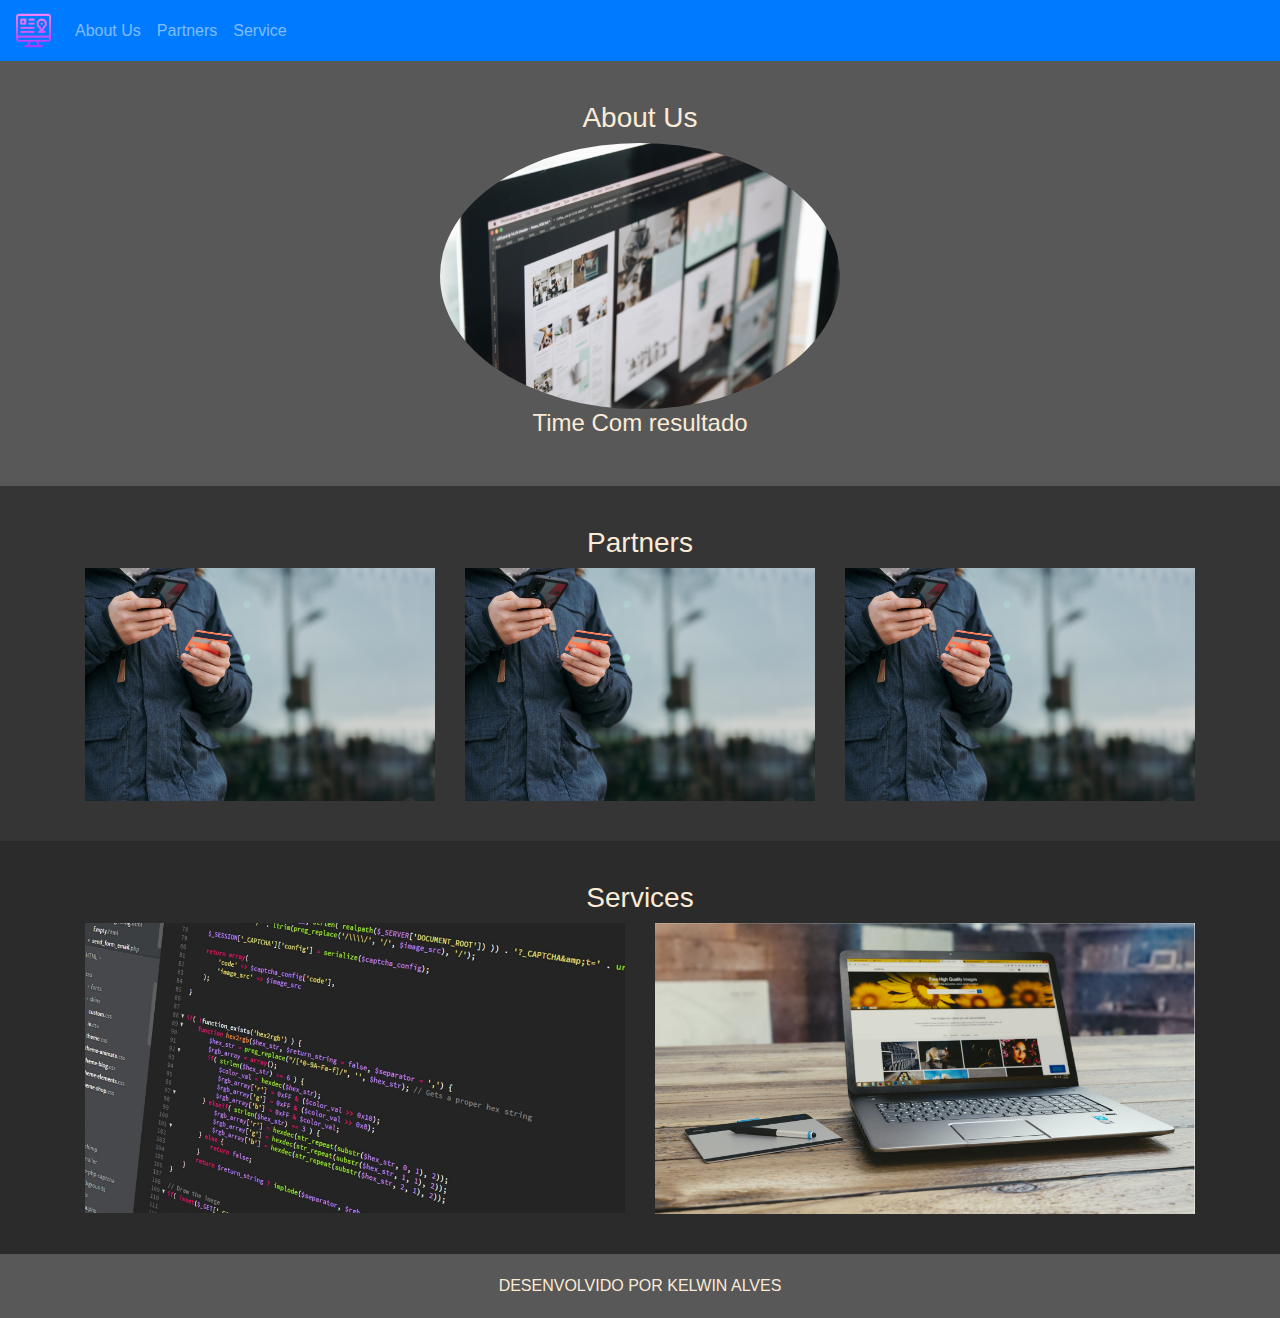
<file: Bootstrap/index.html>
<!DOCTYPE html>
<html lang="pt-BR">
<head>
    <title>My Bootstrap page</title>
    <meta charset="UTF-8">
    <meta http-equiv="X-UA-Compatible" content="IE=edge">
    <meta name="viewport" content="width=device-width, initial-scale=1.0">
    <link rel="stylesheet" href="https://cdn.jsdelivr.net/npm/bootstrap@4.0.0/dist/css/bootstrap.min.css" integrity="sha384-Gn5384xqQ1aoWXA+058RXPxPg6fy4IWvTNh0E263XmFcJlSAwiGgFAW/dAiS6JXm" crossorigin="anonymous">
    <link rel="stylesheet" href="index.css" />
</head>
<body>
    <nav class="navbar navbar-expand-lg navbar-dark bg-primary">
        <a class="navbar-brand" href="#"> 
            <img src="assets/landing-page.png" width="35px" />
        </a>
        <div class="collapse navbar-collapse">
            <ul class="navbar-nav mr-auto">
                <li class="nav-item">
                  <a class="nav-link" href="#AboutUs">About Us</a>
                </li>
                <li class="nav-item">
                  <a class="nav-link" href="#Partners">Partners</a>
                </li>
                <li class="nav-item">
                  <a class="nav-link" href="#Service">Service</a>
                </li>
              </ul>
        </div>
    </nav>
    <section id="AboutUs">
        <div class="container-fluid About_Us text-center">
          <h3> About Us </h3>
          <img class="rounded-circle" src="assets/pexels-tranmautritam-326514.jpg" width="400px"/>
          <h4> Time Com resultado </h4>
        </div>
    </section>

    <section id="Partners">
      <div class="container-fluid  text-center partner">
        <h3> Partners</h3>
        <div class="container">
          <div class="row">
            <div class="col-md-4"><img src="assets/pexels-anete-lusina-6353673.jpg" width="100%"/></div>
            <div class="col-md-4"><img src="assets/pexels-anete-lusina-6353673.jpg" width="100%"/></div>
            <div class="col-md-4"><img src="assets/pexels-anete-lusina-6353673.jpg" width="100%"/></div>
          </div>          
        </div>
      </div>
    </section>

    <section id="Service">
      <div class="container-fluid text-center services">
        <h3> Services </h3>
        <div class="container">
          <div class="row">
            <div class="col-md-6">
              <img src="assets/pexels-pixabay-270348.jpg" width="100%"/>
            </div>
            <div class="col-md-6">
              <img src="assets/pexels-monoar-rahman-109371.jpg" width="100%"/>
            </div>
          </div>
        </div>
      </div>
    </section>
    <footer class="text-center">
      <p> DESENVOLVIDO POR KELWIN ALVES</p>
    </footer>
</body>
</html>
</file>
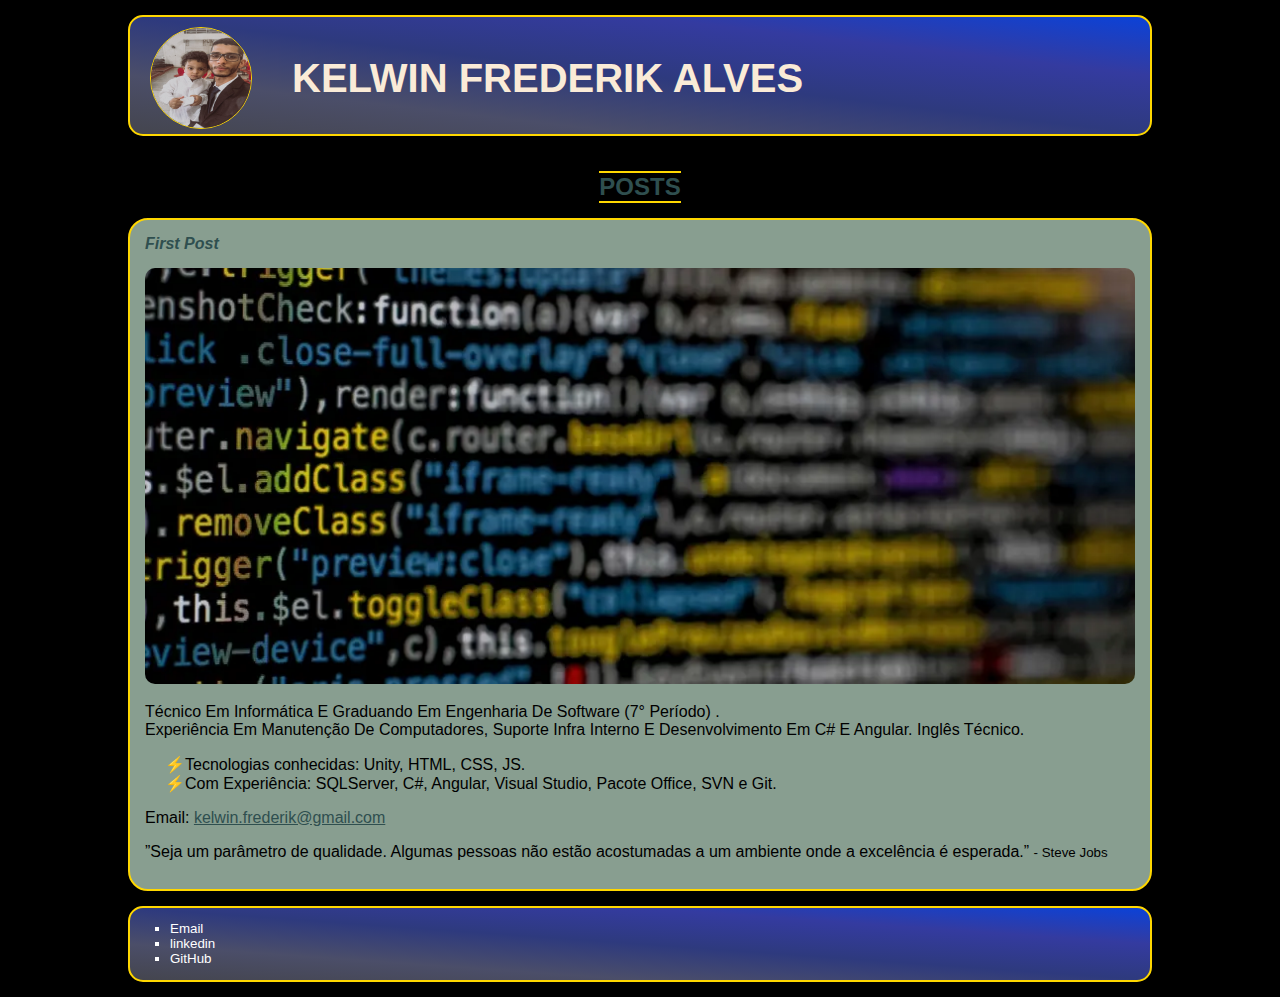
<file: IntoducaoWebsitesHtml5Css3/index.html>
<!DOCTYPE html>
<html lang="pt-BR">
<head>
    <meta charset="UTF-8">
    <meta http-equiv="X-UA-Compatible" content="IE=edge">
    <meta name="viewport" content="width=device-width, initial-scale=1.0">
    <link rel="stylesheet" href="index.css"/>
    <title> Kelwin Alves </title>
</head>
<body>
    <header id="titleHeader">
        <section id="headerSection">
            <img id="fotoPerfil" alt="Foto kelwin e Davi" src="../Assets/KelwinAlves.jpeg" Width="200px"/>
            <a href="https://www.linkedin.com/in/kelwin-frederik-alves/" target="_blank"> 
                <h1 id="title"> Kelwin Frederik Alves </h1>
            </a>
        </section>
    </header>
    <header id="subtitleHeader"><h2 class="subtitle"> Posts </h2></header>
    <section>
        <article class="post">
            <header><h3 class="posttitle"> First Post </h3></header>
            <img class="postImage" alt="screen Code Photo" src="../Assets/CodeScreen.webp" Width="auto"/>
            <p class="postcontent"> 
                Técnico em Informática e Graduando em Engenharia de Software (7° Período) .
                <br />

                Experiência em Manutenção de computadores, suporte Infra Interno e desenvolvimento em C# e Angular.
                inglês técnico.
                <ul class="EmojiList">
                    <li>
                        Tecnologias conhecidas: Unity, HTML, CSS, JS.
                    </li>
                    <li>
                        Com Experiência: SQLServer, C#, Angular, Visual Studio, Pacote Office, SVN e Git.
                    </li>
                </ul>
                
                <p> Email: <a target="_blank" href="mailto:kelwin.frederik@gmail.com"> kelwin.frederik@gmail.com</a></p>
                ”Seja um parâmetro de qualidade. Algumas pessoas não estão acostumadas a um ambiente onde a excelência é esperada.” <small>- Steve Jobs</smal>
            </p>
        </article>
    </section>
    <footer>
        <ul>
            <a target="_blank" href="mailto:kelwin.frederik@gmail.com"><li> Email </li></a>
            <a target="_blank" href="https://www.linkedin.com/in/kelwin-frederik-alves/" ><li> linkedin </li></a>
            <a target="_blank" href="https://github.com/KelwinFrederik" > <li>GitHub </li></a>
        </ul>
    </footer>
</body>
</html>
</file>
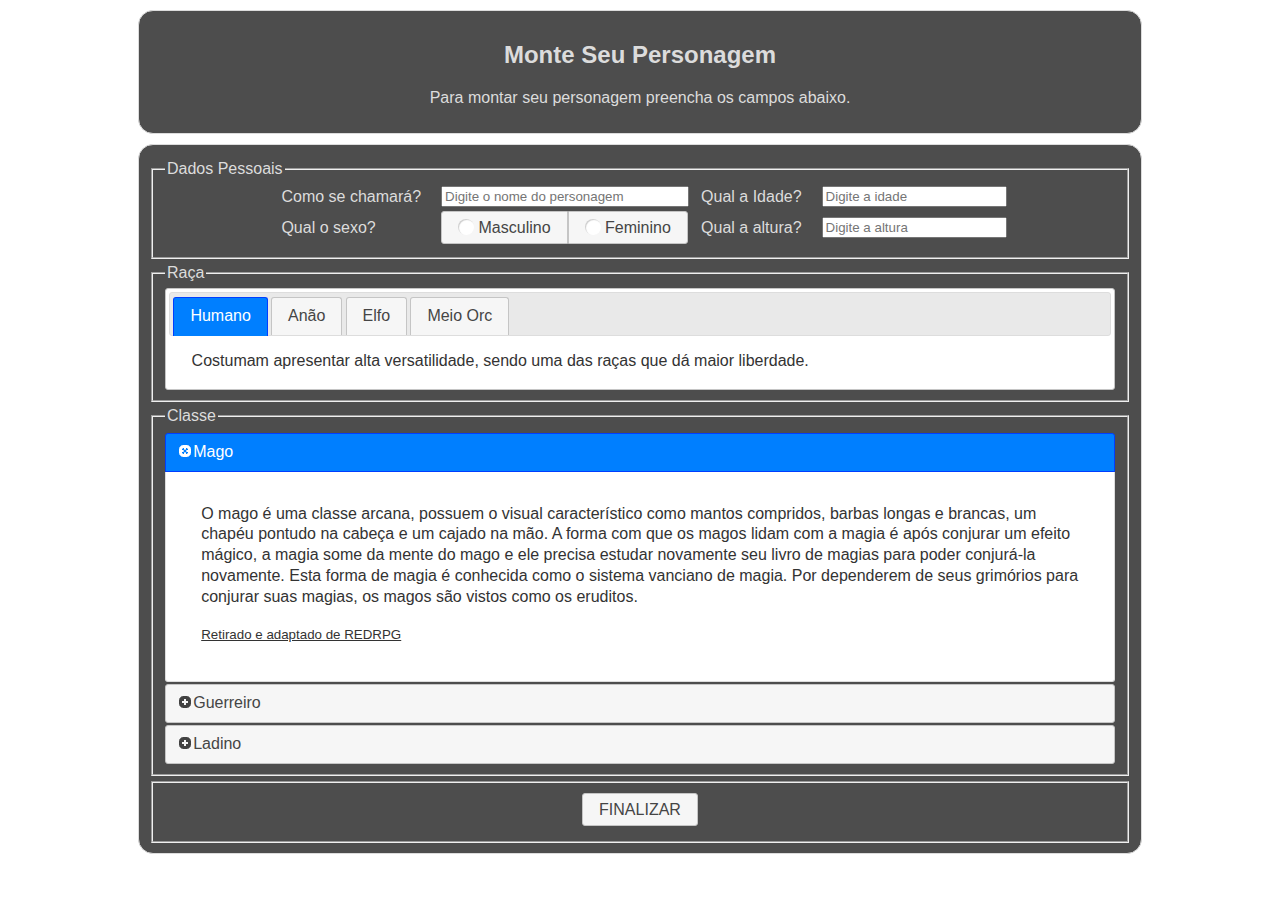
<file: PraticaPrimeirosPassosDevWeb/index.html>
<!DOCTYPE html>
<html lang="en">
<head>
    <meta charset="UTF-8">
    <meta http-equiv="X-UA-Compatible" content="IE=edge">
    <meta name="viewport" content="width=device-width, initial-scale=1.0">
    
    <link href="jquery-ui-1.13.1/jquery-ui.min.css" rel="stylesheet">
    <link rel="stylesheet" href="index.css"/>   

    <title> Personagem </title>
</head>
<body>
    <section id="section1">
        <h2> Monte Seu Personagem </h2>
        <p>Para montar seu personagem preencha os campos abaixo.</p>
    </section>

    <section>
        <fieldset>
            <legend>Dados Pessoais</legend>
            <table align="center">
                <tr>
                    <td><span class="Label-input">Como se chamará?</span></td>
                    <td><input id="autocomplete" type="text" placeholder="Digite o nome do personagem"/></td>
                    <td><span class="Label-input">Qual a Idade?</span></td>
                    <td><input id="idade" type="number" placeholder="Digite a idade"/></td>
                </tr>
                <tr>
                    <td><span class="Label-input">Qual o sexo?</span></td>
                    <td>
                        <div id="radioset">
                            <label for="masculino">Masculino</label>
                            <input id="masculino" name="sexo" type="radio"/>
                            <label for="feminino">Feminino</label>
                            <input id="feminino" name="sexo" type="radio"/>
                        </div>
                    </td>
                    <td><span class="Label-input">Qual a altura?</span></td>
                    <td><input id="altura" type="number" placeholder="Digite a altura"/></td>
                </tr>
            </table>
        </fieldset>

        <fieldset>
            <legend> Raça </legend>
            <div id="tabs">
                <ul>
                    <li><a href="#Humano">Humano</a></li>
                    <li><a href="#Anao">Anão</a></li>
                    <li><a href="#Elfo">Elfo</a></li>
                    <li><a href="#MeioOrc">Meio Orc</a></li>
                </ul>
                <div id="Humano">Costumam apresentar alta versatilidade, sendo uma das raças que dá maior liberdade.</div>
                <div id="Anao">Os anões são seres pequenos e robustos, rabugentos e teimosos. Normalmente ostentam uma longa barba, símbolo de poder, força, honra e orgulho racial.</div>
                <div id="Elfo">Os elfos são criaturas mágicas, normalmente ligadas à beleza da vida, à arte, e a um sentimento de saudade e reivindicação.</div>
                <div id="MeioOrc">Essa raça é o resultado dos filhos de orcs com humanos, de vez em quando tribos orcs e reinos humanos formam alianças e acabam tendo um caso ou outro.</div>
            </div>
        </fieldset>

        <fieldset>
            <legend>Classe</legend>
            <div id="accordion">
                <h3>Mago</h3>
                <div>
                    <p>O mago é uma classe arcana, possuem o visual característico como mantos compridos, barbas longas e brancas, um chapéu pontudo na cabeça e um cajado na mão. A forma com que os magos lidam com a magia é após conjurar um efeito mágico, a magia some da mente do mago e ele precisa estudar novamente seu livro de magias para poder conjurá-la novamente. Esta forma de magia é conhecida como o sistema vanciano de magia. Por dependerem de seus grimórios para conjurar suas magias, os magos são vistos como os eruditos.</p>
                    <small><a href="https://www.rederpg.com.br/2019/12/01/dd-5a-edicao-jogando-com-classe-mago/" target="_bank"> Retirado e adaptado de REDRPG </a></small>
                </div>
                <h3>Guerreiro</h3>
                <div>
                    <p>O guerreiro remete a imagem icônica do herói em armadura empunhando sua arma contra um inimigo aparentemente mais poderoso que ele.O que o torna especial é a sua habilidade de lutar com armas. Enquanto o bárbaro usa a fúria para aumentar sua força e se impor diante do inimigo, o guerreiro utiliza-se de técnicas de luta praticadas a exaustão para antever os movimentos do inimigo e contra-atacar de maneira adequada. O guerreiro pode dedicar sua vida a uma única arma até se tornar um mestre, ou pode treinar diferentes estilos para surpreender seu inimigo.</p>
                    <small><a href="https://www.rederpg.com.br/2018/12/02/dd-5a-edicao-jogando-com-classe-guerreiro/" target="_bank"> Retirado e adaptado de REDRPG </a></small>
                </div>
                <h3>Ladino</h3>
                <div>
                    <p>À primeira vista, o nome dessa classe pode induzir o jogador a achar que se trata de uma classe para personagens exclusivamente desonestos, mas não é bem o caso. Não que isso esteja muito longe da verdade, uma vez que o ladino usa artimanhas e trapaças para atingir seus objetivos, mas nem por isso ele precisa ser maligno. O que define o ladino é a forma como ele usa as habilidades a seu dispor, Alguns podem preferir se especializar nas habilidades de furtividade e enganação, outros podem preferir as habilidades de roubo, enquanto outros podem favorecer as habilidades para explorar ruínas abandonadas e evitar armadilhas.</p>
                    <small><a href="https://www.rederpg.com.br/2019/06/09/dd-5a-edicao-jogando-com-classe-ladino/" target="_bank"> Retirado e adaptado de REDRPG </a></small>
                </div>
            </div>
        </fieldset>

        <fieldset>
            <Button id="buttonFinalizar"> FINALIZAR </Button>
        </fieldset>
    </section>

    <script src="jquery-ui-1.13.1/external/jquery/jquery.js"></script>
    <script src="jquery-ui-1.13.1/jquery-ui.min.js"></script>
    <script src="index.js"></script>
</body>
</html>
</file>
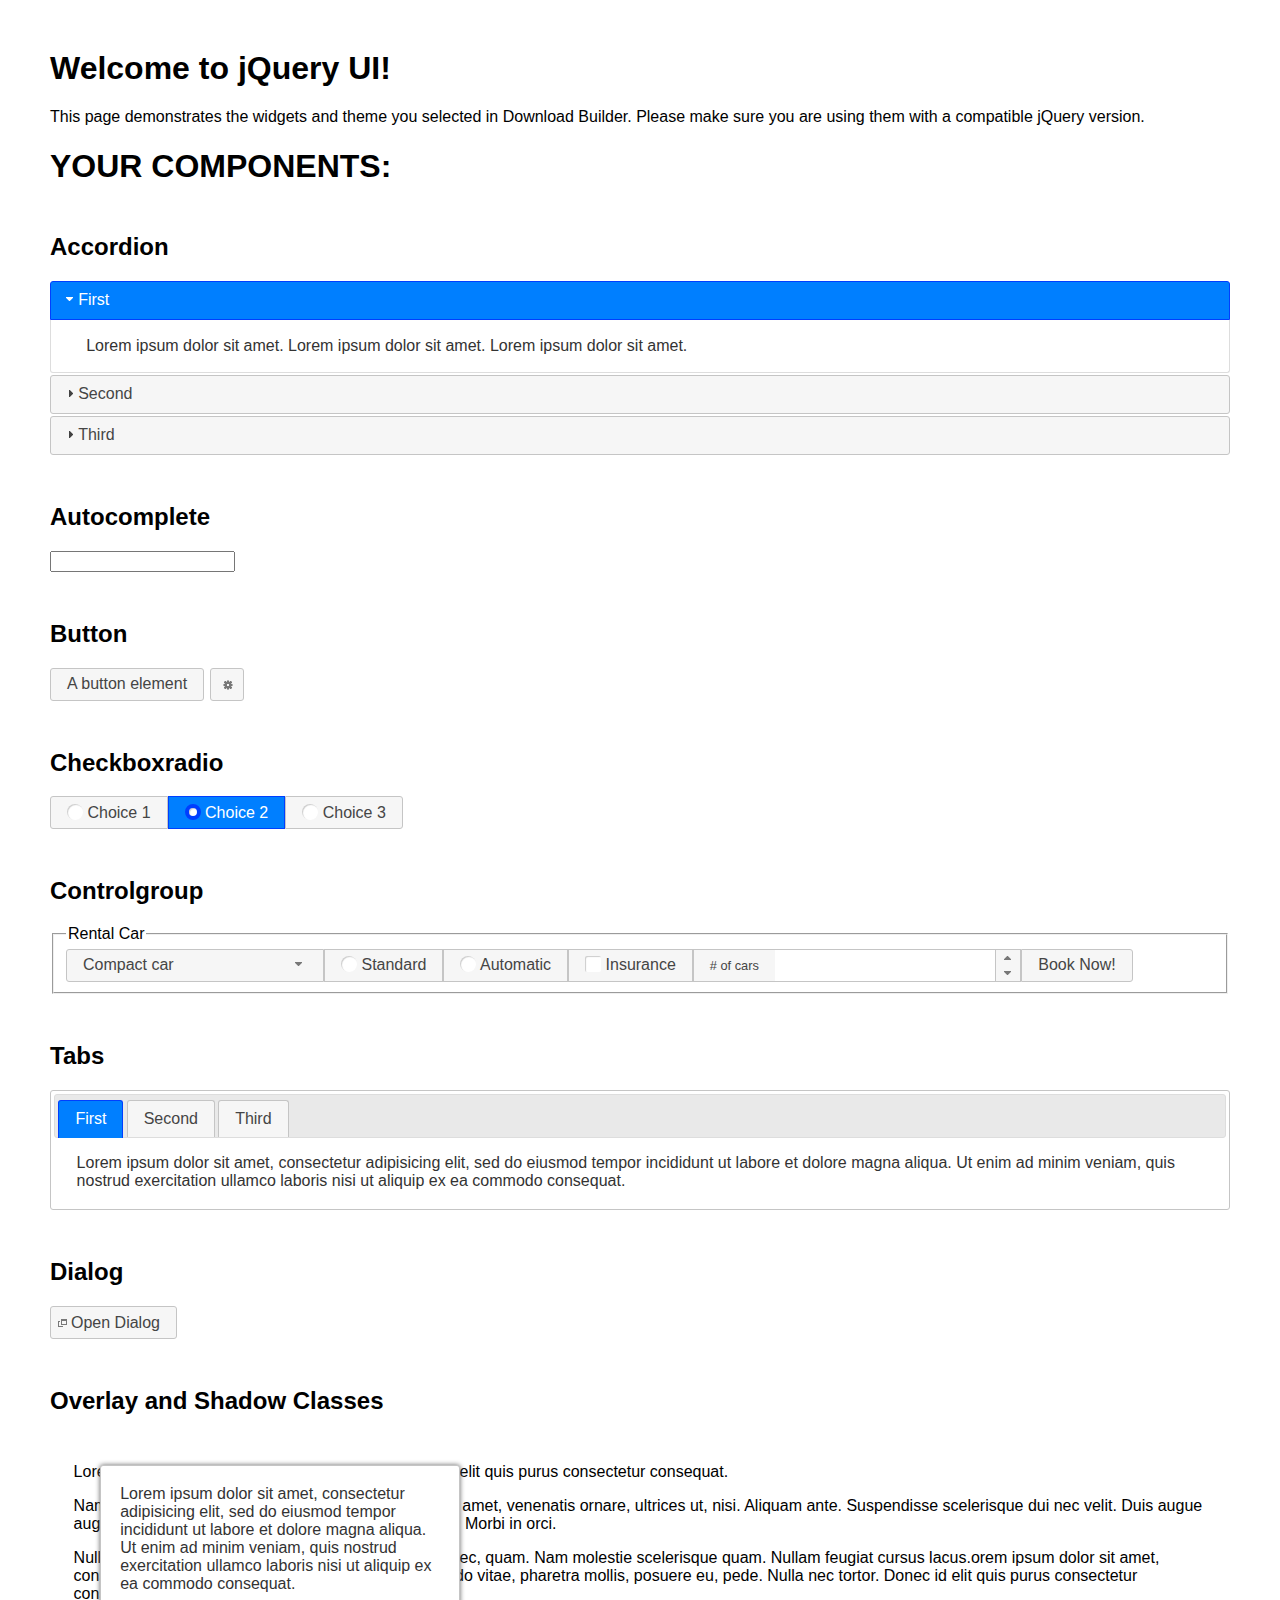
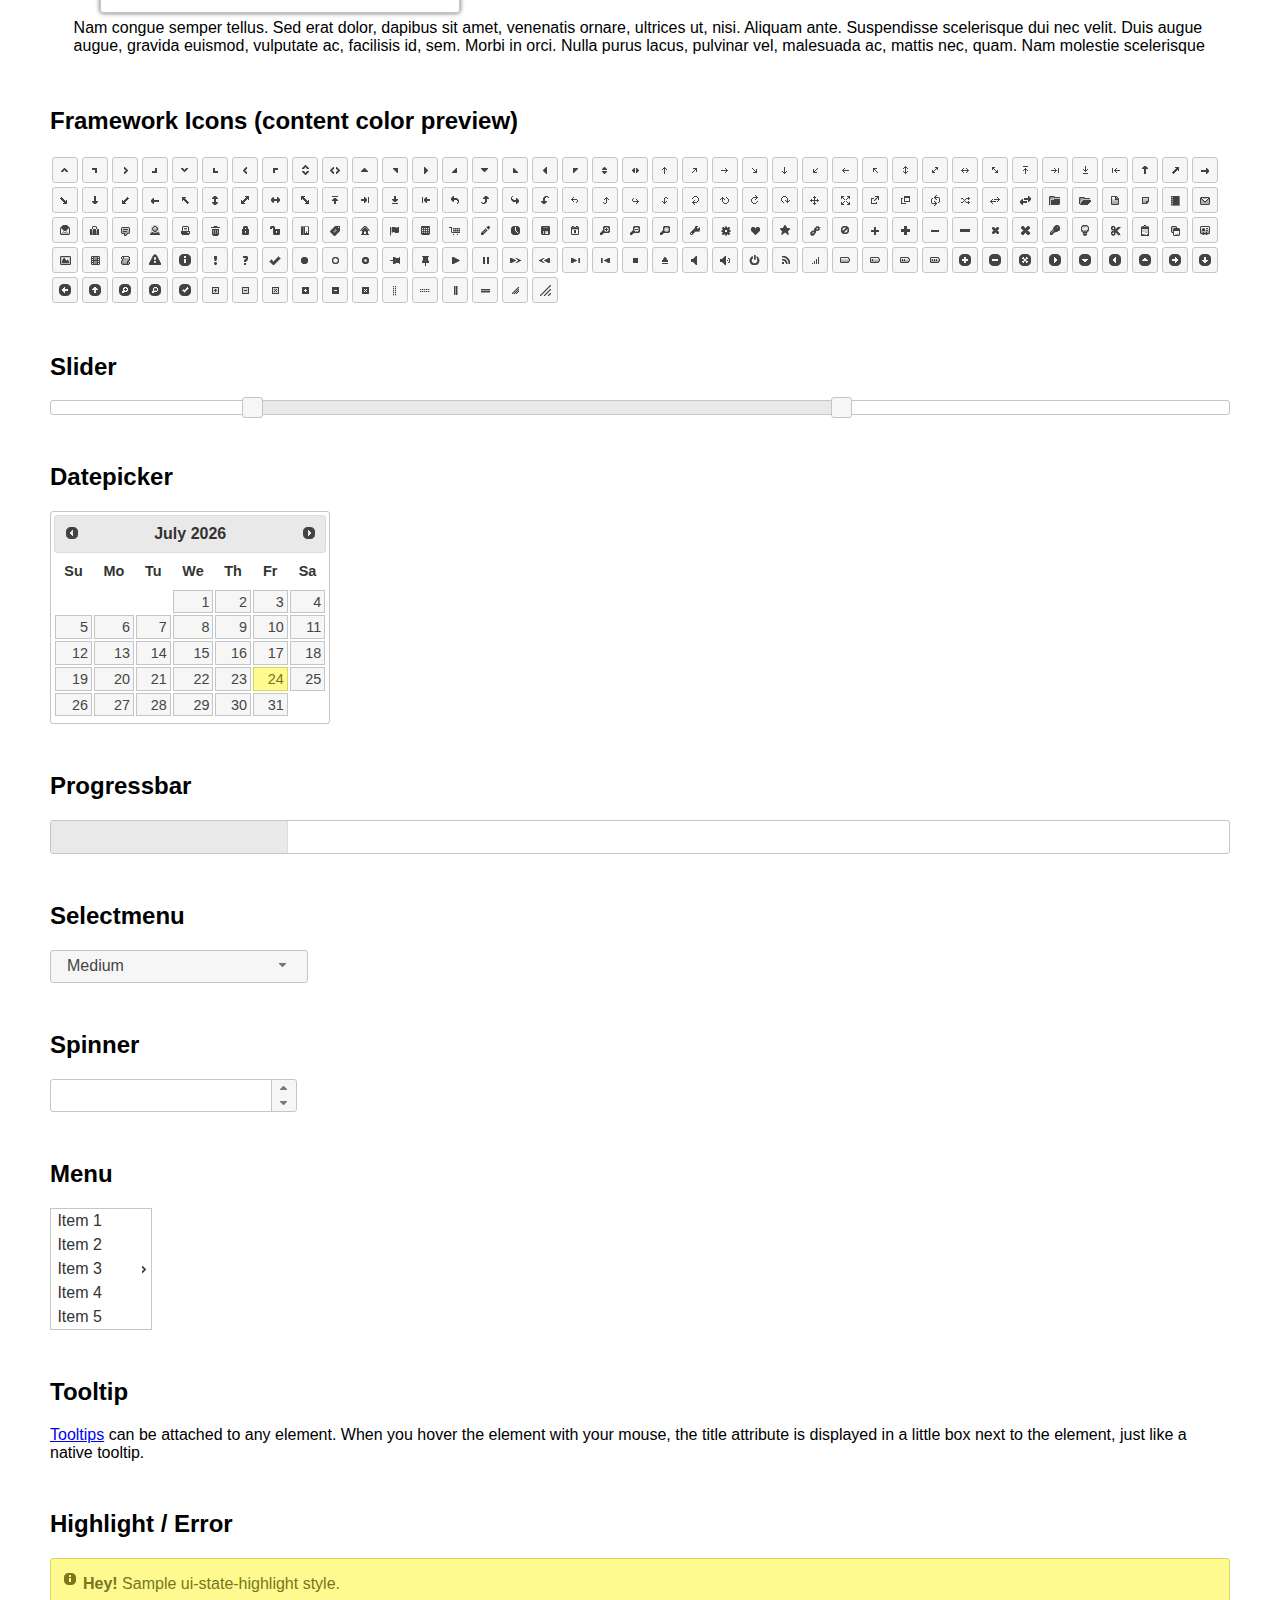
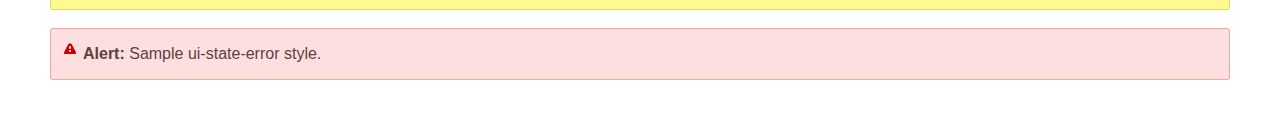
<file: PraticaPrimeirosPassosDevWeb/jquery-ui-1.13.1/index.html>
<!doctype html>
<html lang="us">
<head>
	<meta charset="utf-8">
	<title>jQuery UI Example Page</title>
	<link href="jquery-ui.css" rel="stylesheet">
	<style>
	body{
		font-family: "Trebuchet MS", sans-serif;
		margin: 50px;
	}
	.demoHeaders {
		margin-top: 2em;
	}
	#dialog-link {
		padding: .4em 1em .4em 20px;
		text-decoration: none;
		position: relative;
	}
	#dialog-link span.ui-icon {
		margin: 0 5px 0 0;
		position: absolute;
		left: .2em;
		top: 50%;
		margin-top: -8px;
	}
	#icons {
		margin: 0;
		padding: 0;
	}
	#icons li {
		margin: 2px;
		position: relative;
		padding: 4px 0;
		cursor: pointer;
		float: left;
		list-style: none;
	}
	#icons span.ui-icon {
		float: left;
		margin: 0 4px;
	}
	.fakewindowcontain .ui-widget-overlay {
		position: absolute;
	}
	select {
		width: 200px;
	}
	</style>
</head>
<body>

<h1>Welcome to jQuery UI!</h1>

<div class="ui-widget">
	<p>This page demonstrates the widgets and theme you selected in Download Builder. Please make sure you are using them with a compatible jQuery version.</p>
</div>

<h1>YOUR COMPONENTS:</h1>

<!-- Accordion -->
<h2 class="demoHeaders">Accordion</h2>
<div id="accordion">
	<h3>First</h3>
	<div>Lorem ipsum dolor sit amet. Lorem ipsum dolor sit amet. Lorem ipsum dolor sit amet.</div>
	<h3>Second</h3>
	<div>Phasellus mattis tincidunt nibh.</div>
	<h3>Third</h3>
	<div>Nam dui erat, auctor a, dignissim quis.</div>
</div>

<!-- Autocomplete -->
<h2 class="demoHeaders">Autocomplete</h2>
<div>
	<input id="autocomplete" title="type &quot;a&quot;">
</div>

<!-- Button -->
<h2 class="demoHeaders">Button</h2>
<button id="button">A button element</button>
<button id="button-icon">An icon-only button</button>

<!-- Checkboxradio -->
<h2 class="demoHeaders">Checkboxradio</h2>
<form style="margin-top: 1em;">
	<div id="radioset">
		<input type="radio" id="radio1" name="radio"><label for="radio1">Choice 1</label>
		<input type="radio" id="radio2" name="radio" checked="checked"><label for="radio2">Choice 2</label>
		<input type="radio" id="radio3" name="radio"><label for="radio3">Choice 3</label>
	</div>
</form>

<!-- Controlgroup -->
<h2 class="demoHeaders">Controlgroup</h2>
<fieldset>
	<legend>Rental Car</legend>
	<div id="controlgroup">
		<select id="car-type">
			<option>Compact car</option>
			<option>Midsize car</option>
			<option>Full size car</option>
			<option>SUV</option>
			<option>Luxury</option>
			<option>Truck</option>
			<option>Van</option>
		</select>
		<label for="transmission-standard">Standard</label>
		<input type="radio" name="transmission" id="transmission-standard">
		<label for="transmission-automatic">Automatic</label>
		<input type="radio" name="transmission" id="transmission-automatic">
		<label for="insurance">Insurance</label>
		<input type="checkbox" name="insurance" id="insurance">
		<label for="horizontal-spinner" class="ui-controlgroup-label"># of cars</label>
		<input id="horizontal-spinner" class="ui-spinner-input">
		<button>Book Now!</button>
	</div>
</fieldset>

<!-- Tabs -->
<h2 class="demoHeaders">Tabs</h2>
<div id="tabs">
	<ul>
		<li><a href="#tabs-1">First</a></li>
		<li><a href="#tabs-2">Second</a></li>
		<li><a href="#tabs-3">Third</a></li>
	</ul>
	<div id="tabs-1">Lorem ipsum dolor sit amet, consectetur adipisicing elit, sed do eiusmod tempor incididunt ut labore et dolore magna aliqua. Ut enim ad minim veniam, quis nostrud exercitation ullamco laboris nisi ut aliquip ex ea commodo consequat.</div>
	<div id="tabs-2">Phasellus mattis tincidunt nibh. Cras orci urna, blandit id, pretium vel, aliquet ornare, felis. Maecenas scelerisque sem non nisl. Fusce sed lorem in enim dictum bibendum.</div>
	<div id="tabs-3">Nam dui erat, auctor a, dignissim quis, sollicitudin eu, felis. Pellentesque nisi urna, interdum eget, sagittis et, consequat vestibulum, lacus. Mauris porttitor ullamcorper augue.</div>
</div>

<h2 class="demoHeaders">Dialog</h2>
<p>
	<button id="dialog-link" class="ui-button ui-corner-all ui-widget">
		<span class="ui-icon ui-icon-newwin"></span>Open Dialog
	</button>
</p>

<h2 class="demoHeaders">Overlay and Shadow Classes</h2>
<div style="position: relative; width: 96%; height: 200px; padding:1% 2%; overflow:hidden;" class="fakewindowcontain">
	<p>Lorem ipsum dolor sit amet,  Nulla nec tortor. Donec id elit quis purus consectetur consequat. </p><p>Nam congue semper tellus. Sed erat dolor, dapibus sit amet, venenatis ornare, ultrices ut, nisi. Aliquam ante. Suspendisse scelerisque dui nec velit. Duis augue augue, gravida euismod, vulputate ac, facilisis id, sem. Morbi in orci. </p><p>Nulla purus lacus, pulvinar vel, malesuada ac, mattis nec, quam. Nam molestie scelerisque quam. Nullam feugiat cursus lacus.orem ipsum dolor sit amet, consectetur adipiscing elit. Donec libero risus, commodo vitae, pharetra mollis, posuere eu, pede. Nulla nec tortor. Donec id elit quis purus consectetur consequat. </p><p>Nam congue semper tellus. Sed erat dolor, dapibus sit amet, venenatis ornare, ultrices ut, nisi. Aliquam ante. Suspendisse scelerisque dui nec velit. Duis augue augue, gravida euismod, vulputate ac, facilisis id, sem. Morbi in orci. Nulla purus lacus, pulvinar vel, malesuada ac, mattis nec, quam. Nam molestie scelerisque quam. </p><p>Nullam feugiat cursus lacus.orem ipsum dolor sit amet, consectetur adipiscing elit. Donec libero risus, commodo vitae, pharetra mollis, posuere eu, pede. Nulla nec tortor. Donec id elit quis purus consectetur consequat. Nam congue semper tellus. Sed erat dolor, dapibus sit amet, venenatis ornare, ultrices ut, nisi. Aliquam ante. </p><p>Suspendisse scelerisque dui nec velit. Duis augue augue, gravida euismod, vulputate ac, facilisis id, sem. Morbi in orci. Nulla purus lacus, pulvinar vel, malesuada ac, mattis nec, quam. Nam molestie scelerisque quam. Nullam feugiat cursus lacus.orem ipsum dolor sit amet, consectetur adipiscing elit. Donec libero risus, commodo vitae, pharetra mollis, posuere eu, pede. Nulla nec tortor. Donec id elit quis purus consectetur consequat. Nam congue semper tellus. Sed erat dolor, dapibus sit amet, venenatis ornare, ultrices ut, nisi. </p>

	<!-- ui-dialog -->
	<div class="ui-widget-overlay ui-front"></div>
	<div style="position: absolute; width: 320px; left: 50px; top: 30px; padding: 1.2em" class="ui-widget ui-front ui-widget-content ui-corner-all ui-widget-shadow">
		Lorem ipsum dolor sit amet, consectetur adipisicing elit, sed do eiusmod tempor incididunt ut labore et dolore magna aliqua. Ut enim ad minim veniam, quis nostrud exercitation ullamco laboris nisi ut aliquip ex ea commodo consequat.
	</div>

</div>

<!-- ui-dialog -->
<div id="dialog" title="Dialog Title">
	<p>Lorem ipsum dolor sit amet, consectetur adipisicing elit, sed do eiusmod tempor incididunt ut labore et dolore magna aliqua. Ut enim ad minim veniam, quis nostrud exercitation ullamco laboris nisi ut aliquip ex ea commodo consequat.</p>
</div>


<h2 class="demoHeaders">Framework Icons (content color preview)</h2>
<ul id="icons" class="ui-widget ui-helper-clearfix">
	<li class="ui-state-default ui-corner-all" title=".ui-icon-caret-1-n"><span class="ui-icon ui-icon-caret-1-n"></span></li>
	<li class="ui-state-default ui-corner-all" title=".ui-icon-caret-1-ne"><span class="ui-icon ui-icon-caret-1-ne"></span></li>
	<li class="ui-state-default ui-corner-all" title=".ui-icon-caret-1-e"><span class="ui-icon ui-icon-caret-1-e"></span></li>
	<li class="ui-state-default ui-corner-all" title=".ui-icon-caret-1-se"><span class="ui-icon ui-icon-caret-1-se"></span></li>
	<li class="ui-state-default ui-corner-all" title=".ui-icon-caret-1-s"><span class="ui-icon ui-icon-caret-1-s"></span></li>
	<li class="ui-state-default ui-corner-all" title=".ui-icon-caret-1-sw"><span class="ui-icon ui-icon-caret-1-sw"></span></li>
	<li class="ui-state-default ui-corner-all" title=".ui-icon-caret-1-w"><span class="ui-icon ui-icon-caret-1-w"></span></li>
	<li class="ui-state-default ui-corner-all" title=".ui-icon-caret-1-nw"><span class="ui-icon ui-icon-caret-1-nw"></span></li>
	<li class="ui-state-default ui-corner-all" title=".ui-icon-caret-2-n-s"><span class="ui-icon ui-icon-caret-2-n-s"></span></li>
	<li class="ui-state-default ui-corner-all" title=".ui-icon-caret-2-e-w"><span class="ui-icon ui-icon-caret-2-e-w"></span></li>
	<li class="ui-state-default ui-corner-all" title=".ui-icon-triangle-1-n"><span class="ui-icon ui-icon-triangle-1-n"></span></li>
	<li class="ui-state-default ui-corner-all" title=".ui-icon-triangle-1-ne"><span class="ui-icon ui-icon-triangle-1-ne"></span></li>
	<li class="ui-state-default ui-corner-all" title=".ui-icon-triangle-1-e"><span class="ui-icon ui-icon-triangle-1-e"></span></li>
	<li class="ui-state-default ui-corner-all" title=".ui-icon-triangle-1-se"><span class="ui-icon ui-icon-triangle-1-se"></span></li>
	<li class="ui-state-default ui-corner-all" title=".ui-icon-triangle-1-s"><span class="ui-icon ui-icon-triangle-1-s"></span></li>
	<li class="ui-state-default ui-corner-all" title=".ui-icon-triangle-1-sw"><span class="ui-icon ui-icon-triangle-1-sw"></span></li>
	<li class="ui-state-default ui-corner-all" title=".ui-icon-triangle-1-w"><span class="ui-icon ui-icon-triangle-1-w"></span></li>
	<li class="ui-state-default ui-corner-all" title=".ui-icon-triangle-1-nw"><span class="ui-icon ui-icon-triangle-1-nw"></span></li>
	<li class="ui-state-default ui-corner-all" title=".ui-icon-triangle-2-n-s"><span class="ui-icon ui-icon-triangle-2-n-s"></span></li>
	<li class="ui-state-default ui-corner-all" title=".ui-icon-triangle-2-e-w"><span class="ui-icon ui-icon-triangle-2-e-w"></span></li>
	<li class="ui-state-default ui-corner-all" title=".ui-icon-arrow-1-n"><span class="ui-icon ui-icon-arrow-1-n"></span></li>
	<li class="ui-state-default ui-corner-all" title=".ui-icon-arrow-1-ne"><span class="ui-icon ui-icon-arrow-1-ne"></span></li>
	<li class="ui-state-default ui-corner-all" title=".ui-icon-arrow-1-e"><span class="ui-icon ui-icon-arrow-1-e"></span></li>
	<li class="ui-state-default ui-corner-all" title=".ui-icon-arrow-1-se"><span class="ui-icon ui-icon-arrow-1-se"></span></li>
	<li class="ui-state-default ui-corner-all" title=".ui-icon-arrow-1-s"><span class="ui-icon ui-icon-arrow-1-s"></span></li>
	<li class="ui-state-default ui-corner-all" title=".ui-icon-arrow-1-sw"><span class="ui-icon ui-icon-arrow-1-sw"></span></li>
	<li class="ui-state-default ui-corner-all" title=".ui-icon-arrow-1-w"><span class="ui-icon ui-icon-arrow-1-w"></span></li>
	<li class="ui-state-default ui-corner-all" title=".ui-icon-arrow-1-nw"><span class="ui-icon ui-icon-arrow-1-nw"></span></li>
	<li class="ui-state-default ui-corner-all" title=".ui-icon-arrow-2-n-s"><span class="ui-icon ui-icon-arrow-2-n-s"></span></li>
	<li class="ui-state-default ui-corner-all" title=".ui-icon-arrow-2-ne-sw"><span class="ui-icon ui-icon-arrow-2-ne-sw"></span></li>
	<li class="ui-state-default ui-corner-all" title=".ui-icon-arrow-2-e-w"><span class="ui-icon ui-icon-arrow-2-e-w"></span></li>
	<li class="ui-state-default ui-corner-all" title=".ui-icon-arrow-2-se-nw"><span class="ui-icon ui-icon-arrow-2-se-nw"></span></li>
	<li class="ui-state-default ui-corner-all" title=".ui-icon-arrowstop-1-n"><span class="ui-icon ui-icon-arrowstop-1-n"></span></li>
	<li class="ui-state-default ui-corner-all" title=".ui-icon-arrowstop-1-e"><span class="ui-icon ui-icon-arrowstop-1-e"></span></li>
	<li class="ui-state-default ui-corner-all" title=".ui-icon-arrowstop-1-s"><span class="ui-icon ui-icon-arrowstop-1-s"></span></li>
	<li class="ui-state-default ui-corner-all" title=".ui-icon-arrowstop-1-w"><span class="ui-icon ui-icon-arrowstop-1-w"></span></li>
	<li class="ui-state-default ui-corner-all" title=".ui-icon-arrowthick-1-n"><span class="ui-icon ui-icon-arrowthick-1-n"></span></li>
	<li class="ui-state-default ui-corner-all" title=".ui-icon-arrowthick-1-ne"><span class="ui-icon ui-icon-arrowthick-1-ne"></span></li>
	<li class="ui-state-default ui-corner-all" title=".ui-icon-arrowthick-1-e"><span class="ui-icon ui-icon-arrowthick-1-e"></span></li>
	<li class="ui-state-default ui-corner-all" title=".ui-icon-arrowthick-1-se"><span class="ui-icon ui-icon-arrowthick-1-se"></span></li>
	<li class="ui-state-default ui-corner-all" title=".ui-icon-arrowthick-1-s"><span class="ui-icon ui-icon-arrowthick-1-s"></span></li>
	<li class="ui-state-default ui-corner-all" title=".ui-icon-arrowthick-1-sw"><span class="ui-icon ui-icon-arrowthick-1-sw"></span></li>
	<li class="ui-state-default ui-corner-all" title=".ui-icon-arrowthick-1-w"><span class="ui-icon ui-icon-arrowthick-1-w"></span></li>
	<li class="ui-state-default ui-corner-all" title=".ui-icon-arrowthick-1-nw"><span class="ui-icon ui-icon-arrowthick-1-nw"></span></li>
	<li class="ui-state-default ui-corner-all" title=".ui-icon-arrowthick-2-n-s"><span class="ui-icon ui-icon-arrowthick-2-n-s"></span></li>
	<li class="ui-state-default ui-corner-all" title=".ui-icon-arrowthick-2-ne-sw"><span class="ui-icon ui-icon-arrowthick-2-ne-sw"></span></li>
	<li class="ui-state-default ui-corner-all" title=".ui-icon-arrowthick-2-e-w"><span class="ui-icon ui-icon-arrowthick-2-e-w"></span></li>
	<li class="ui-state-default ui-corner-all" title=".ui-icon-arrowthick-2-se-nw"><span class="ui-icon ui-icon-arrowthick-2-se-nw"></span></li>
	<li class="ui-state-default ui-corner-all" title=".ui-icon-arrowthickstop-1-n"><span class="ui-icon ui-icon-arrowthickstop-1-n"></span></li>
	<li class="ui-state-default ui-corner-all" title=".ui-icon-arrowthickstop-1-e"><span class="ui-icon ui-icon-arrowthickstop-1-e"></span></li>
	<li class="ui-state-default ui-corner-all" title=".ui-icon-arrowthickstop-1-s"><span class="ui-icon ui-icon-arrowthickstop-1-s"></span></li>
	<li class="ui-state-default ui-corner-all" title=".ui-icon-arrowthickstop-1-w"><span class="ui-icon ui-icon-arrowthickstop-1-w"></span></li>
	<li class="ui-state-default ui-corner-all" title=".ui-icon-arrowreturnthick-1-w"><span class="ui-icon ui-icon-arrowreturnthick-1-w"></span></li>
	<li class="ui-state-default ui-corner-all" title=".ui-icon-arrowreturnthick-1-n"><span class="ui-icon ui-icon-arrowreturnthick-1-n"></span></li>
	<li class="ui-state-default ui-corner-all" title=".ui-icon-arrowreturnthick-1-e"><span class="ui-icon ui-icon-arrowreturnthick-1-e"></span></li>
	<li class="ui-state-default ui-corner-all" title=".ui-icon-arrowreturnthick-1-s"><span class="ui-icon ui-icon-arrowreturnthick-1-s"></span></li>
	<li class="ui-state-default ui-corner-all" title=".ui-icon-arrowreturn-1-w"><span class="ui-icon ui-icon-arrowreturn-1-w"></span></li>
	<li class="ui-state-default ui-corner-all" title=".ui-icon-arrowreturn-1-n"><span class="ui-icon ui-icon-arrowreturn-1-n"></span></li>
	<li class="ui-state-default ui-corner-all" title=".ui-icon-arrowreturn-1-e"><span class="ui-icon ui-icon-arrowreturn-1-e"></span></li>
	<li class="ui-state-default ui-corner-all" title=".ui-icon-arrowreturn-1-s"><span class="ui-icon ui-icon-arrowreturn-1-s"></span></li>
	<li class="ui-state-default ui-corner-all" title=".ui-icon-arrowrefresh-1-w"><span class="ui-icon ui-icon-arrowrefresh-1-w"></span></li>
	<li class="ui-state-default ui-corner-all" title=".ui-icon-arrowrefresh-1-n"><span class="ui-icon ui-icon-arrowrefresh-1-n"></span></li>
	<li class="ui-state-default ui-corner-all" title=".ui-icon-arrowrefresh-1-e"><span class="ui-icon ui-icon-arrowrefresh-1-e"></span></li>
	<li class="ui-state-default ui-corner-all" title=".ui-icon-arrowrefresh-1-s"><span class="ui-icon ui-icon-arrowrefresh-1-s"></span></li>
	<li class="ui-state-default ui-corner-all" title=".ui-icon-arrow-4"><span class="ui-icon ui-icon-arrow-4"></span></li>
	<li class="ui-state-default ui-corner-all" title=".ui-icon-arrow-4-diag"><span class="ui-icon ui-icon-arrow-4-diag"></span></li>
	<li class="ui-state-default ui-corner-all" title=".ui-icon-extlink"><span class="ui-icon ui-icon-extlink"></span></li>
	<li class="ui-state-default ui-corner-all" title=".ui-icon-newwin"><span class="ui-icon ui-icon-newwin"></span></li>
	<li class="ui-state-default ui-corner-all" title=".ui-icon-refresh"><span class="ui-icon ui-icon-refresh"></span></li>
	<li class="ui-state-default ui-corner-all" title=".ui-icon-shuffle"><span class="ui-icon ui-icon-shuffle"></span></li>
	<li class="ui-state-default ui-corner-all" title=".ui-icon-transfer-e-w"><span class="ui-icon ui-icon-transfer-e-w"></span></li>
	<li class="ui-state-default ui-corner-all" title=".ui-icon-transferthick-e-w"><span class="ui-icon ui-icon-transferthick-e-w"></span></li>
	<li class="ui-state-default ui-corner-all" title=".ui-icon-folder-collapsed"><span class="ui-icon ui-icon-folder-collapsed"></span></li>
	<li class="ui-state-default ui-corner-all" title=".ui-icon-folder-open"><span class="ui-icon ui-icon-folder-open"></span></li>
	<li class="ui-state-default ui-corner-all" title=".ui-icon-document"><span class="ui-icon ui-icon-document"></span></li>
	<li class="ui-state-default ui-corner-all" title=".ui-icon-document-b"><span class="ui-icon ui-icon-document-b"></span></li>
	<li class="ui-state-default ui-corner-all" title=".ui-icon-note"><span class="ui-icon ui-icon-note"></span></li>
	<li class="ui-state-default ui-corner-all" title=".ui-icon-mail-closed"><span class="ui-icon ui-icon-mail-closed"></span></li>
	<li class="ui-state-default ui-corner-all" title=".ui-icon-mail-open"><span class="ui-icon ui-icon-mail-open"></span></li>
	<li class="ui-state-default ui-corner-all" title=".ui-icon-suitcase"><span class="ui-icon ui-icon-suitcase"></span></li>
	<li class="ui-state-default ui-corner-all" title=".ui-icon-comment"><span class="ui-icon ui-icon-comment"></span></li>
	<li class="ui-state-default ui-corner-all" title=".ui-icon-person"><span class="ui-icon ui-icon-person"></span></li>
	<li class="ui-state-default ui-corner-all" title=".ui-icon-print"><span class="ui-icon ui-icon-print"></span></li>
	<li class="ui-state-default ui-corner-all" title=".ui-icon-trash"><span class="ui-icon ui-icon-trash"></span></li>
	<li class="ui-state-default ui-corner-all" title=".ui-icon-locked"><span class="ui-icon ui-icon-locked"></span></li>
	<li class="ui-state-default ui-corner-all" title=".ui-icon-unlocked"><span class="ui-icon ui-icon-unlocked"></span></li>
	<li class="ui-state-default ui-corner-all" title=".ui-icon-bookmark"><span class="ui-icon ui-icon-bookmark"></span></li>
	<li class="ui-state-default ui-corner-all" title=".ui-icon-tag"><span class="ui-icon ui-icon-tag"></span></li>
	<li class="ui-state-default ui-corner-all" title=".ui-icon-home"><span class="ui-icon ui-icon-home"></span></li>
	<li class="ui-state-default ui-corner-all" title=".ui-icon-flag"><span class="ui-icon ui-icon-flag"></span></li>
	<li class="ui-state-default ui-corner-all" title=".ui-icon-calculator"><span class="ui-icon ui-icon-calculator"></span></li>
	<li class="ui-state-default ui-corner-all" title=".ui-icon-cart"><span class="ui-icon ui-icon-cart"></span></li>
	<li class="ui-state-default ui-corner-all" title=".ui-icon-pencil"><span class="ui-icon ui-icon-pencil"></span></li>
	<li class="ui-state-default ui-corner-all" title=".ui-icon-clock"><span class="ui-icon ui-icon-clock"></span></li>
	<li class="ui-state-default ui-corner-all" title=".ui-icon-disk"><span class="ui-icon ui-icon-disk"></span></li>
	<li class="ui-state-default ui-corner-all" title=".ui-icon-calendar"><span class="ui-icon ui-icon-calendar"></span></li>
	<li class="ui-state-default ui-corner-all" title=".ui-icon-zoomin"><span class="ui-icon ui-icon-zoomin"></span></li>
	<li class="ui-state-default ui-corner-all" title=".ui-icon-zoomout"><span class="ui-icon ui-icon-zoomout"></span></li>
	<li class="ui-state-default ui-corner-all" title=".ui-icon-search"><span class="ui-icon ui-icon-search"></span></li>
	<li class="ui-state-default ui-corner-all" title=".ui-icon-wrench"><span class="ui-icon ui-icon-wrench"></span></li>
	<li class="ui-state-default ui-corner-all" title=".ui-icon-gear"><span class="ui-icon ui-icon-gear"></span></li>
	<li class="ui-state-default ui-corner-all" title=".ui-icon-heart"><span class="ui-icon ui-icon-heart"></span></li>
	<li class="ui-state-default ui-corner-all" title=".ui-icon-star"><span class="ui-icon ui-icon-star"></span></li>
	<li class="ui-state-default ui-corner-all" title=".ui-icon-link"><span class="ui-icon ui-icon-link"></span></li>
	<li class="ui-state-default ui-corner-all" title=".ui-icon-cancel"><span class="ui-icon ui-icon-cancel"></span></li>
	<li class="ui-state-default ui-corner-all" title=".ui-icon-plus"><span class="ui-icon ui-icon-plus"></span></li>
	<li class="ui-state-default ui-corner-all" title=".ui-icon-plusthick"><span class="ui-icon ui-icon-plusthick"></span></li>
	<li class="ui-state-default ui-corner-all" title=".ui-icon-minus"><span class="ui-icon ui-icon-minus"></span></li>
	<li class="ui-state-default ui-corner-all" title=".ui-icon-minusthick"><span class="ui-icon ui-icon-minusthick"></span></li>
	<li class="ui-state-default ui-corner-all" title=".ui-icon-close"><span class="ui-icon ui-icon-close"></span></li>
	<li class="ui-state-default ui-corner-all" title=".ui-icon-closethick"><span class="ui-icon ui-icon-closethick"></span></li>
	<li class="ui-state-default ui-corner-all" title=".ui-icon-key"><span class="ui-icon ui-icon-key"></span></li>
	<li class="ui-state-default ui-corner-all" title=".ui-icon-lightbulb"><span class="ui-icon ui-icon-lightbulb"></span></li>
	<li class="ui-state-default ui-corner-all" title=".ui-icon-scissors"><span class="ui-icon ui-icon-scissors"></span></li>
	<li class="ui-state-default ui-corner-all" title=".ui-icon-clipboard"><span class="ui-icon ui-icon-clipboard"></span></li>
	<li class="ui-state-default ui-corner-all" title=".ui-icon-copy"><span class="ui-icon ui-icon-copy"></span></li>
	<li class="ui-state-default ui-corner-all" title=".ui-icon-contact"><span class="ui-icon ui-icon-contact"></span></li>
	<li class="ui-state-default ui-corner-all" title=".ui-icon-image"><span class="ui-icon ui-icon-image"></span></li>
	<li class="ui-state-default ui-corner-all" title=".ui-icon-video"><span class="ui-icon ui-icon-video"></span></li>
	<li class="ui-state-default ui-corner-all" title=".ui-icon-script"><span class="ui-icon ui-icon-script"></span></li>
	<li class="ui-state-default ui-corner-all" title=".ui-icon-alert"><span class="ui-icon ui-icon-alert"></span></li>
	<li class="ui-state-default ui-corner-all" title=".ui-icon-info"><span class="ui-icon ui-icon-info"></span></li>
	<li class="ui-state-default ui-corner-all" title=".ui-icon-notice"><span class="ui-icon ui-icon-notice"></span></li>
	<li class="ui-state-default ui-corner-all" title=".ui-icon-help"><span class="ui-icon ui-icon-help"></span></li>
	<li class="ui-state-default ui-corner-all" title=".ui-icon-check"><span class="ui-icon ui-icon-check"></span></li>
	<li class="ui-state-default ui-corner-all" title=".ui-icon-bullet"><span class="ui-icon ui-icon-bullet"></span></li>
	<li class="ui-state-default ui-corner-all" title=".ui-icon-radio-off"><span class="ui-icon ui-icon-radio-off"></span></li>
	<li class="ui-state-default ui-corner-all" title=".ui-icon-radio-on"><span class="ui-icon ui-icon-radio-on"></span></li>
	<li class="ui-state-default ui-corner-all" title=".ui-icon-pin-w"><span class="ui-icon ui-icon-pin-w"></span></li>
	<li class="ui-state-default ui-corner-all" title=".ui-icon-pin-s"><span class="ui-icon ui-icon-pin-s"></span></li>
	<li class="ui-state-default ui-corner-all" title=".ui-icon-play"><span class="ui-icon ui-icon-play"></span></li>
	<li class="ui-state-default ui-corner-all" title=".ui-icon-pause"><span class="ui-icon ui-icon-pause"></span></li>
	<li class="ui-state-default ui-corner-all" title=".ui-icon-seek-next"><span class="ui-icon ui-icon-seek-next"></span></li>
	<li class="ui-state-default ui-corner-all" title=".ui-icon-seek-prev"><span class="ui-icon ui-icon-seek-prev"></span></li>
	<li class="ui-state-default ui-corner-all" title=".ui-icon-seek-end"><span class="ui-icon ui-icon-seek-end"></span></li>
	<li class="ui-state-default ui-corner-all" title=".ui-icon-seek-first"><span class="ui-icon ui-icon-seek-first"></span></li>
	<li class="ui-state-default ui-corner-all" title=".ui-icon-stop"><span class="ui-icon ui-icon-stop"></span></li>
	<li class="ui-state-default ui-corner-all" title=".ui-icon-eject"><span class="ui-icon ui-icon-eject"></span></li>
	<li class="ui-state-default ui-corner-all" title=".ui-icon-volume-off"><span class="ui-icon ui-icon-volume-off"></span></li>
	<li class="ui-state-default ui-corner-all" title=".ui-icon-volume-on"><span class="ui-icon ui-icon-volume-on"></span></li>
	<li class="ui-state-default ui-corner-all" title=".ui-icon-power"><span class="ui-icon ui-icon-power"></span></li>
	<li class="ui-state-default ui-corner-all" title=".ui-icon-signal-diag"><span class="ui-icon ui-icon-signal-diag"></span></li>
	<li class="ui-state-default ui-corner-all" title=".ui-icon-signal"><span class="ui-icon ui-icon-signal"></span></li>
	<li class="ui-state-default ui-corner-all" title=".ui-icon-battery-0"><span class="ui-icon ui-icon-battery-0"></span></li>
	<li class="ui-state-default ui-corner-all" title=".ui-icon-battery-1"><span class="ui-icon ui-icon-battery-1"></span></li>
	<li class="ui-state-default ui-corner-all" title=".ui-icon-battery-2"><span class="ui-icon ui-icon-battery-2"></span></li>
	<li class="ui-state-default ui-corner-all" title=".ui-icon-battery-3"><span class="ui-icon ui-icon-battery-3"></span></li>
	<li class="ui-state-default ui-corner-all" title=".ui-icon-circle-plus"><span class="ui-icon ui-icon-circle-plus"></span></li>
	<li class="ui-state-default ui-corner-all" title=".ui-icon-circle-minus"><span class="ui-icon ui-icon-circle-minus"></span></li>
	<li class="ui-state-default ui-corner-all" title=".ui-icon-circle-close"><span class="ui-icon ui-icon-circle-close"></span></li>
	<li class="ui-state-default ui-corner-all" title=".ui-icon-circle-triangle-e"><span class="ui-icon ui-icon-circle-triangle-e"></span></li>
	<li class="ui-state-default ui-corner-all" title=".ui-icon-circle-triangle-s"><span class="ui-icon ui-icon-circle-triangle-s"></span></li>
	<li class="ui-state-default ui-corner-all" title=".ui-icon-circle-triangle-w"><span class="ui-icon ui-icon-circle-triangle-w"></span></li>
	<li class="ui-state-default ui-corner-all" title=".ui-icon-circle-triangle-n"><span class="ui-icon ui-icon-circle-triangle-n"></span></li>
	<li class="ui-state-default ui-corner-all" title=".ui-icon-circle-arrow-e"><span class="ui-icon ui-icon-circle-arrow-e"></span></li>
	<li class="ui-state-default ui-corner-all" title=".ui-icon-circle-arrow-s"><span class="ui-icon ui-icon-circle-arrow-s"></span></li>
	<li class="ui-state-default ui-corner-all" title=".ui-icon-circle-arrow-w"><span class="ui-icon ui-icon-circle-arrow-w"></span></li>
	<li class="ui-state-default ui-corner-all" title=".ui-icon-circle-arrow-n"><span class="ui-icon ui-icon-circle-arrow-n"></span></li>
	<li class="ui-state-default ui-corner-all" title=".ui-icon-circle-zoomin"><span class="ui-icon ui-icon-circle-zoomin"></span></li>
	<li class="ui-state-default ui-corner-all" title=".ui-icon-circle-zoomout"><span class="ui-icon ui-icon-circle-zoomout"></span></li>
	<li class="ui-state-default ui-corner-all" title=".ui-icon-circle-check"><span class="ui-icon ui-icon-circle-check"></span></li>
	<li class="ui-state-default ui-corner-all" title=".ui-icon-circlesmall-plus"><span class="ui-icon ui-icon-circlesmall-plus"></span></li>
	<li class="ui-state-default ui-corner-all" title=".ui-icon-circlesmall-minus"><span class="ui-icon ui-icon-circlesmall-minus"></span></li>
	<li class="ui-state-default ui-corner-all" title=".ui-icon-circlesmall-close"><span class="ui-icon ui-icon-circlesmall-close"></span></li>
	<li class="ui-state-default ui-corner-all" title=".ui-icon-squaresmall-plus"><span class="ui-icon ui-icon-squaresmall-plus"></span></li>
	<li class="ui-state-default ui-corner-all" title=".ui-icon-squaresmall-minus"><span class="ui-icon ui-icon-squaresmall-minus"></span></li>
	<li class="ui-state-default ui-corner-all" title=".ui-icon-squaresmall-close"><span class="ui-icon ui-icon-squaresmall-close"></span></li>
	<li class="ui-state-default ui-corner-all" title=".ui-icon-grip-dotted-vertical"><span class="ui-icon ui-icon-grip-dotted-vertical"></span></li>
	<li class="ui-state-default ui-corner-all" title=".ui-icon-grip-dotted-horizontal"><span class="ui-icon ui-icon-grip-dotted-horizontal"></span></li>
	<li class="ui-state-default ui-corner-all" title=".ui-icon-grip-solid-vertical"><span class="ui-icon ui-icon-grip-solid-vertical"></span></li>
	<li class="ui-state-default ui-corner-all" title=".ui-icon-grip-solid-horizontal"><span class="ui-icon ui-icon-grip-solid-horizontal"></span></li>
	<li class="ui-state-default ui-corner-all" title=".ui-icon-gripsmall-diagonal-se"><span class="ui-icon ui-icon-gripsmall-diagonal-se"></span></li>
	<li class="ui-state-default ui-corner-all" title=".ui-icon-grip-diagonal-se"><span class="ui-icon ui-icon-grip-diagonal-se"></span></li>
</ul>

<!-- Slider -->
<h2 class="demoHeaders">Slider</h2>
<div id="slider"></div>

<!-- Datepicker -->
<h2 class="demoHeaders">Datepicker</h2>
<div id="datepicker"></div>

<!-- Progressbar -->
<h2 class="demoHeaders">Progressbar</h2>
<div id="progressbar"></div>

<!-- Progressbar -->
<h2 class="demoHeaders">Selectmenu</h2>
<select id="selectmenu">
	<option>Slower</option>
	<option>Slow</option>
	<option selected="selected">Medium</option>
	<option>Fast</option>
	<option>Faster</option>
</select>

<!-- Spinner -->
<h2 class="demoHeaders">Spinner</h2>
<input id="spinner">

<!-- Menu -->
<h2 class="demoHeaders">Menu</h2>
<ul style="width:100px;" id="menu">
	<li><div>Item 1</div></li>
	<li><div>Item 2</div></li>
	<li><div>Item 3</div>
		<ul>
			<li><div>Item 3-1</div></li>
			<li><div>Item 3-2</div></li>
			<li><div>Item 3-3</div></li>
			<li><div>Item 3-4</div></li>
			<li><div>Item 3-5</div></li>
		</ul>
	</li>
	<li><div>Item 4</div></li>
	<li><div>Item 5</div></li>
</ul>

<!-- Tooltip -->
<h2 class="demoHeaders">Tooltip</h2>
<p id="tooltip">
	<a href="#" title="That&apos;s what this widget is">Tooltips</a> can be attached to any element. When you hover
the element with your mouse, the title attribute is displayed in a little box next to the element, just like a native tooltip.
</p>

<!-- Highlight / Error -->
<h2 class="demoHeaders">Highlight / Error</h2>
<div class="ui-widget">
	<div class="ui-state-highlight ui-corner-all" style="margin-top: 20px; padding: 0 .7em;">
		<p><span class="ui-icon ui-icon-info" style="float: left; margin-right: .3em;"></span>
		<strong>Hey!</strong> Sample ui-state-highlight style.</p>
	</div>
</div>
<br>
<div class="ui-widget">
	<div class="ui-state-error ui-corner-all" style="padding: 0 .7em;">
		<p><span class="ui-icon ui-icon-alert" style="float: left; margin-right: .3em;"></span>
		<strong>Alert:</strong> Sample ui-state-error style.</p>
	</div>
</div>

<script src="external/jquery/jquery.js"></script>
<script src="jquery-ui.js"></script>
<script>
$( "#accordion" ).accordion();

var availableTags = [
	"ActionScript",
	"AppleScript",
	"Asp",
	"BASIC",
	"C",
	"C++",
	"Clojure",
	"COBOL",
	"ColdFusion",
	"Erlang",
	"Fortran",
	"Groovy",
	"Haskell",
	"Java",
	"JavaScript",
	"Lisp",
	"Perl",
	"PHP",
	"Python",
	"Ruby",
	"Scala",
	"Scheme"
];
$( "#autocomplete" ).autocomplete({
	source: availableTags
});

$( "#button" ).button();
$( "#button-icon" ).button({
	icon: "ui-icon-gear",
	showLabel: false
});

$( "#radioset" ).buttonset();

$( "#controlgroup" ).controlgroup();

$( "#tabs" ).tabs();

$( "#dialog" ).dialog({
	autoOpen: false,
	width: 400,
	buttons: [
		{
			text: "Ok",
			click: function() {
				$( this ).dialog( "close" );
			}
		},
		{
			text: "Cancel",
			click: function() {
				$( this ).dialog( "close" );
			}
		}
	]
});

// Link to open the dialog
$( "#dialog-link" ).click(function( event ) {
	$( "#dialog" ).dialog( "open" );
	event.preventDefault();
});

$( "#datepicker" ).datepicker({
	inline: true
});

$( "#slider" ).slider({
	range: true,
	values: [ 17, 67 ]
});

$( "#progressbar" ).progressbar({
	value: 20
});

$( "#spinner" ).spinner();

$( "#menu" ).menu();

$( "#tooltip" ).tooltip();

$( "#selectmenu" ).selectmenu();

// Hover states on the static widgets
$( "#dialog-link, #icons li" ).hover(
	function() {
		$( this ).addClass( "ui-state-hover" );
	},
	function() {
		$( this ).removeClass( "ui-state-hover" );
	}
);
</script>
</body>
</html>
</file>
<file: Bootstrap/index.css>
body{
    font-family: Arial, Helvetica, sans-serif;
    color: antiquewhite
}

.About_Us{
    background-color: #585858;
    padding: 40px 0;
}

.partner{
    background-color: #353535;
    padding: 40px 0;
}

.services{
    background-color: #2b2b2b; 
    padding: 40px 0;
}

footer{
    background-color: #585858;
    padding: 20px 0;
}

footer p {
    margin:0;
}
</file>
<file: IntoducaoWebsitesHtml5Css3/index.css>
*{
    font-family: sans-serif;
}

a{
    color:darkslategray;
}

body{
    background-color: #000000;
    max-width: 1024px;
    margin: auto;
}

#fotoPerfil{
    border: 1px solid gold;
    border-radius: 50%;
    margin-left: 20px;
    height:100px;
    width:100px;
}

#subtitleHeader,#headerSection {
    display: flex;
    align-items: center;
}

#subtitleHeader{
    justify-content: center;
}

#headerSection{
    column-gap: 20px;
    padding-top:10px;
    padding-bottom: 5px;
}

#titleHeader, footer{
    background-image: linear-gradient(to right top, #44454e, #4b4e69,#2e3a7e,#343ba0,#0b42d8);
    border: 2px solid gold;
    border-radius: 15px;
    margin-top: 15px;
    margin-bottom: 15px;
}

#headerSection a,footer a{
    color: #ffffff00;
}

#title, .subtitle, .posttitle{
    color:darkslategray;
}

#title{
    font-size: 40px;
    text-transform: uppercase;
    margin-left:20px;
    color: antiquewhite;
}

.subtitle{
    text-transform: uppercase;
    align-self: flex-end;
    border-top: 2px gold solid;
    border-bottom: 2px gold solid;
    margin-bottom:15px;
}

.posttitle{
    font-size: 16px;
    font-style: italic;
    margin:0;
    margin-bottom:15px;
}

.post{
  background-color: #889e90;  
  padding: 15px;
  border: 2px solid gold;
  margin-bottom: 15px;
  border-radius: 20px;
}

.postImage{
    margin-bottom:15px;
    border-radius: 10px;
    max-width: 100%;
}

.postcontent{
    margin:0;
    margin-bottom:15px;
    text-transform: capitalize;
}
.EmojiList{
    list-style-type: "\26A1";
}

footer li{
    list-style-type: square;
    color: white;
}
</file>
<file: PraticaPrimeirosPassosDevWeb/index.css>
body{
    max-width: 1024px;
    min-width: 660PX;
    font-family: sans-serif;
    margin: 10px auto;
    color: gainsboro;
    background-image: url("https://mesaderpg.com.br/wp-content/uploads/2020/10/tormenta-rpg.jpg");
}

section{
    margin:10px;
    padding: 10px;
    Border: 1px gainsboro solid;
    border-radius: 15px;
    background-color: #333333de;
}

input[type="text"]{
    width: 18em;
}

.Label-input{
    padding-right: 1rem;
    padding-left: 0.5rem;
}

fieldset{
    margin-top: 5px
}

#section1{
    text-align: center;
}

#buttonFinalizar{
    display: flex;
    align-self: center;
    margin:5px auto;
}
</file>
